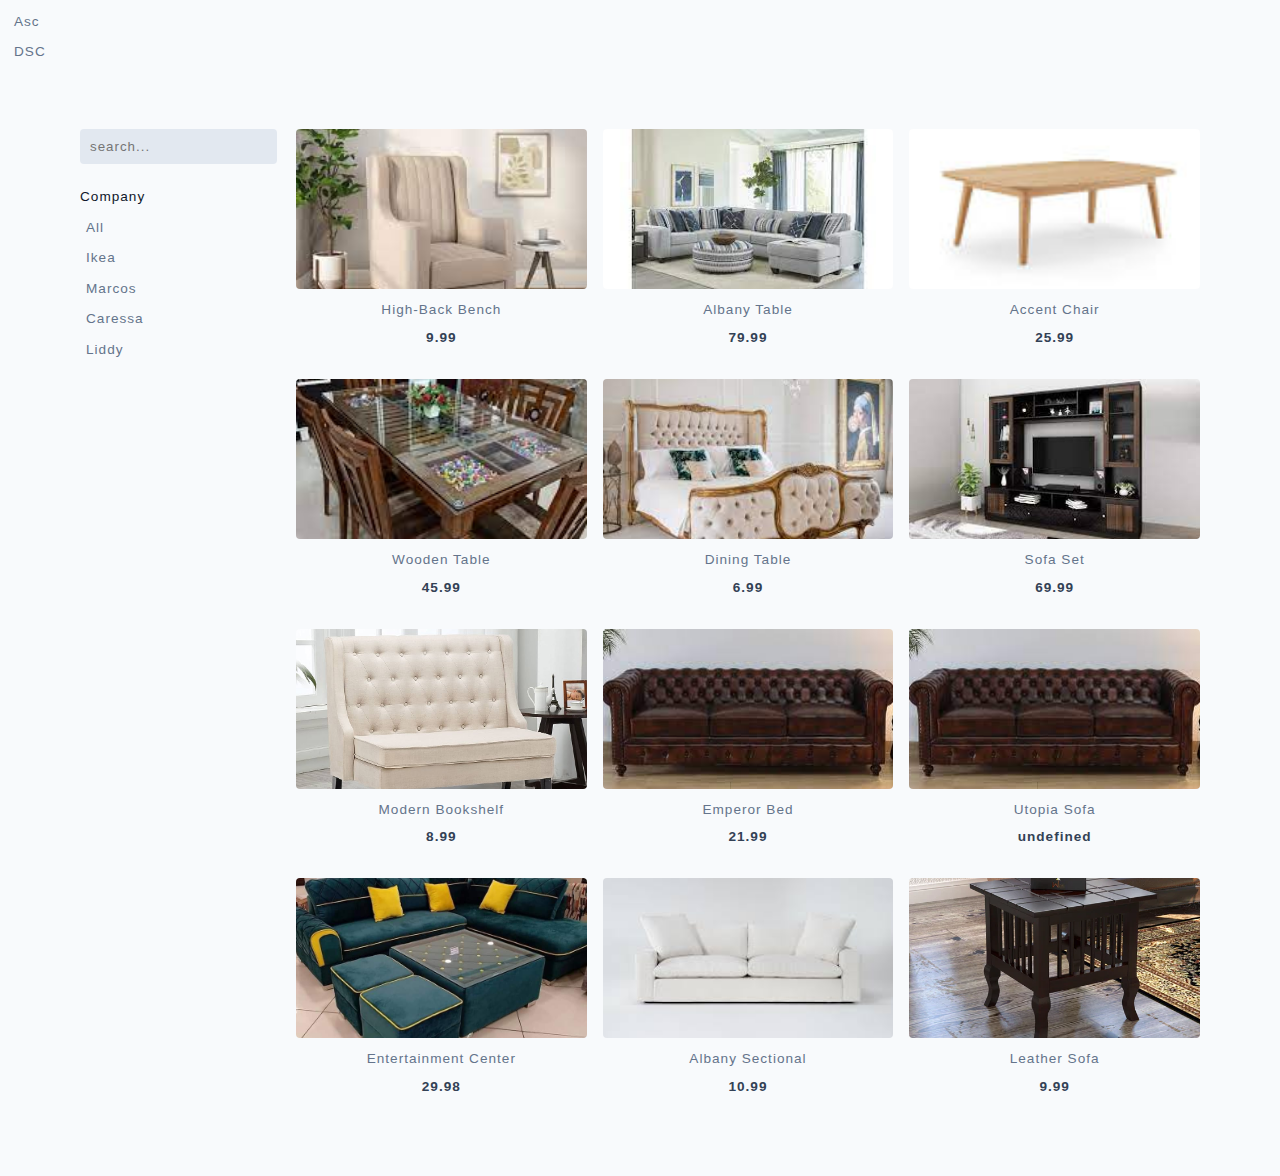
<file: index.html>
<!DOCTYPE html>
<html lang="en">
  <head>
    <meta charset="UTF-8" />
    <meta http-equiv="X-UA-Compatible" content="IE=edge" />
    <meta name="viewport" content="width=device-width, initial-scale=1.0" />
    <title>Filters</title>
    <link rel="stylesheet" href="./style.css" />
  </head>
  <body>
    
    <button class="company-btn" onclick="sortdata('asc')">Asc</button>
    <button class="company-btn" onclick="sortdata('dsc')">DSC</button>
    <!-- products -->
    <section class="products">
      <!-- filters -->
      <div class="filters-container">
        <!-- search -->
        <form class="input-form">
          <input type="text" class="search-input" placeholder="search..." id="searchTerm" onchange="filterProduct()"/>
        </form>
        <!-- categories -->
        <h5>Company</h5>
        <article class="companies" id="companies">
          <button class="company-btn">all</button>
          <button class="company-btn">ikea</button>
          <button class="company-btn">marcos</button>
        </article>
      </div>
      <!-- products -->
      <div class="products-container" id="products">
        <!-- single product -->
        <article class="product">
          <img
            src="https://dl.airtable.com/.attachments/14ac9e946e1a02eb9ce7d632c83f742f/4fd98e64/product-1.jpeg"
            class="product-img img"
            alt=""
          />
          <footer>
            <h5 class="product-name">high-back bench</h5>
            <span class="product-price">$9.99</span>
          </footer>
        </article>

       
      </div>
    </section>
    <script src="./product.js"></script>
    
  </body>
</html>
</file>
<file: style.css>
*,
::after,
::before {
  box-sizing: border-box;
}

:root {
  --primary-100: hsl(21, 94%, 87%);
  --primary-200: hsl(21, 80%, 74%);
  --primary-300: hsl(21, 65%, 59%);
  --primary-400: hsl(21, 57%, 50%);
  /* primary/main color */
  --primary-500: hsl(21, 62%, 45%);
  --primary-600: hsl(21, 77%, 34%);
  --primary-700: hsl(21, 81%, 29%);
  --primary-800: hsl(21, 84%, 25%);
  --primary-900: hsl(21, 91%, 17%);

  /* grey */
  --grey-50: #f8fafc;
  --grey-100: #f1f5f9;
  --grey-200: #e2e8f0;
  --grey-300: #cbd5e1;
  --grey-400: #94a3b8;
  --grey-500: #64748b;
  --grey-600: #475569;
  --grey-700: #334155;
  --grey-800: #1e293b;
  --grey-900: #0f172a;
  /* rest of the colors */
  --black: #222;
  --white: #fff;
  --red-light: #f8d7da;
  --red-dark: #842029;
  --green-light: #d1e7dd;
  --green-dark: #0f5132;

  --smallText: 0.7em;
  /* rest of the vars */
  --backgroundColor: var(--grey-50);
  --textColor: var(--grey-900);
  --borderRadius: 0.25rem;
  --letterSpacing: 1px;
  --transition: 0.3s ease-in-out all;
  --max-width: 1120px;
  --fixed-width: 600px;
  --fluid-width: 90vw;
  /* box shadow*/
  --shadow-1: 0 1px 3px 0 rgba(0, 0, 0, 0.1), 0 1px 2px 0 rgba(0, 0, 0, 0.06);
  --shadow-2: 0 4px 6px -1px rgba(0, 0, 0, 0.1),
    0 2px 4px -1px rgba(0, 0, 0, 0.06);
  --shadow-3: 0 10px 15px -3px rgba(0, 0, 0, 0.1),
    0 4px 6px -2px rgba(0, 0, 0, 0.05);
  --shadow-4: 0 20px 25px -5px rgba(0, 0, 0, 0.1),
    0 10px 10px -5px rgba(0, 0, 0, 0.04);
}

body {
  background: var(--backgroundColor);
  font-family: -apple-system, BlinkMacSystemFont, 'Segoe UI', Roboto, Oxygen,
    Ubuntu, Cantarell, 'Open Sans', 'Helvetica Neue', sans-serif;
  font-weight: 400;
  line-height: 1.75;
  color: var(--textColor);
}

p {
  margin-bottom: 1.5rem;
  max-width: 40em;
}

h1,
h2,
h3,
h4,
h5 {
  margin: 0;
  margin-bottom: 1.38rem;
  font-family: var(--headingFont);
  font-weight: 400;
  line-height: 1.3;
  text-transform: capitalize;
  letter-spacing: var(--letterSpacing);
}

h1 {
  margin-top: 0;
  font-size: 3.052rem;
}

h2 {
  font-size: 2.441rem;
}

h3 {
  font-size: 1.953rem;
}

h4 {
  font-size: 1.563rem;
}

h5 {
  font-size: 1.25rem;
}

small,
.text-small {
  font-size: var(--smallText);
}

a {
  text-decoration: none;
}
ul {
  list-style-type: none;
  padding: 0;
}

.img {
  width: 100%;
  display: block;
  object-fit: cover;
}
/*
=============== 
Products 
===============
*/
.products {
  width: var(--fluid-width);
  display: grid;
  grid-gap: 1rem;
  margin: 4rem auto;
  max-width: var(--max-width);
}

.filters-container h5 {
  font-weight: 500;
  margin: 1.5rem 0 0.5rem;
  font-size: 0.85rem;
}

.search-input {
  padding: 0.5rem;
  background: var(--grey-200);
  border-radius: var(--borderRadius);
  border-color: transparent;
  letter-spacing: var(--letterSpacing);
}

.company-btn {
  display: block;
  margin: 0.25em 0;
  padding: 0.25rem;
  text-transform: capitalize;
  background: transparent;
  border-color: transparent;
  letter-spacing: var(--letterSpacing);
  color: var(--grey-500);
  cursor: pointer;
  transition: var(--transition);
  font-size: 0.85rem;
}
.company-btn:hover {
  color: var(--grey-700);
}
.product {
  margin-bottom: 1rem;
}
.product-img {
  border-radius: var(--borderRadius);
  height: 15rem;
}
.product footer {
  padding: 0.75rem 0;
  text-align: center;
}
.product-name {
  margin-bottom: 0.25rem;
  text-transform: capitalize;
  letter-spacing: var(--letterSpacing);
  color: var(--grey-500);
}
.product-price {
  margin-bottom: 0;
  color: var(--grey-700);
  font-weight: 700;
  font-size: 1rem;
  letter-spacing: var(--letterSpacing);
}

@media screen and (min-width: 768px) {
  .products {
    grid-template-columns: 200px 1fr;
  }
}
@media screen and (min-width: 992px) {
  .products-container {
    display: grid;
    grid-template-columns: repeat(2, 1fr);
    gap: 1rem;
  }
  .products-container .product-img {
    height: 10rem;
  }
  .products-container .product-name {
    font-size: 0.85rem;
  }
  .products-container .product-price {
    font-size: 0.85rem;
  }
  .product {
    margin-bottom: 0;
  }
}
@media screen and (min-width: 1170px) {
  .products-container {
    grid-template-columns: repeat(3, 1fr);
  }
}
</file>
